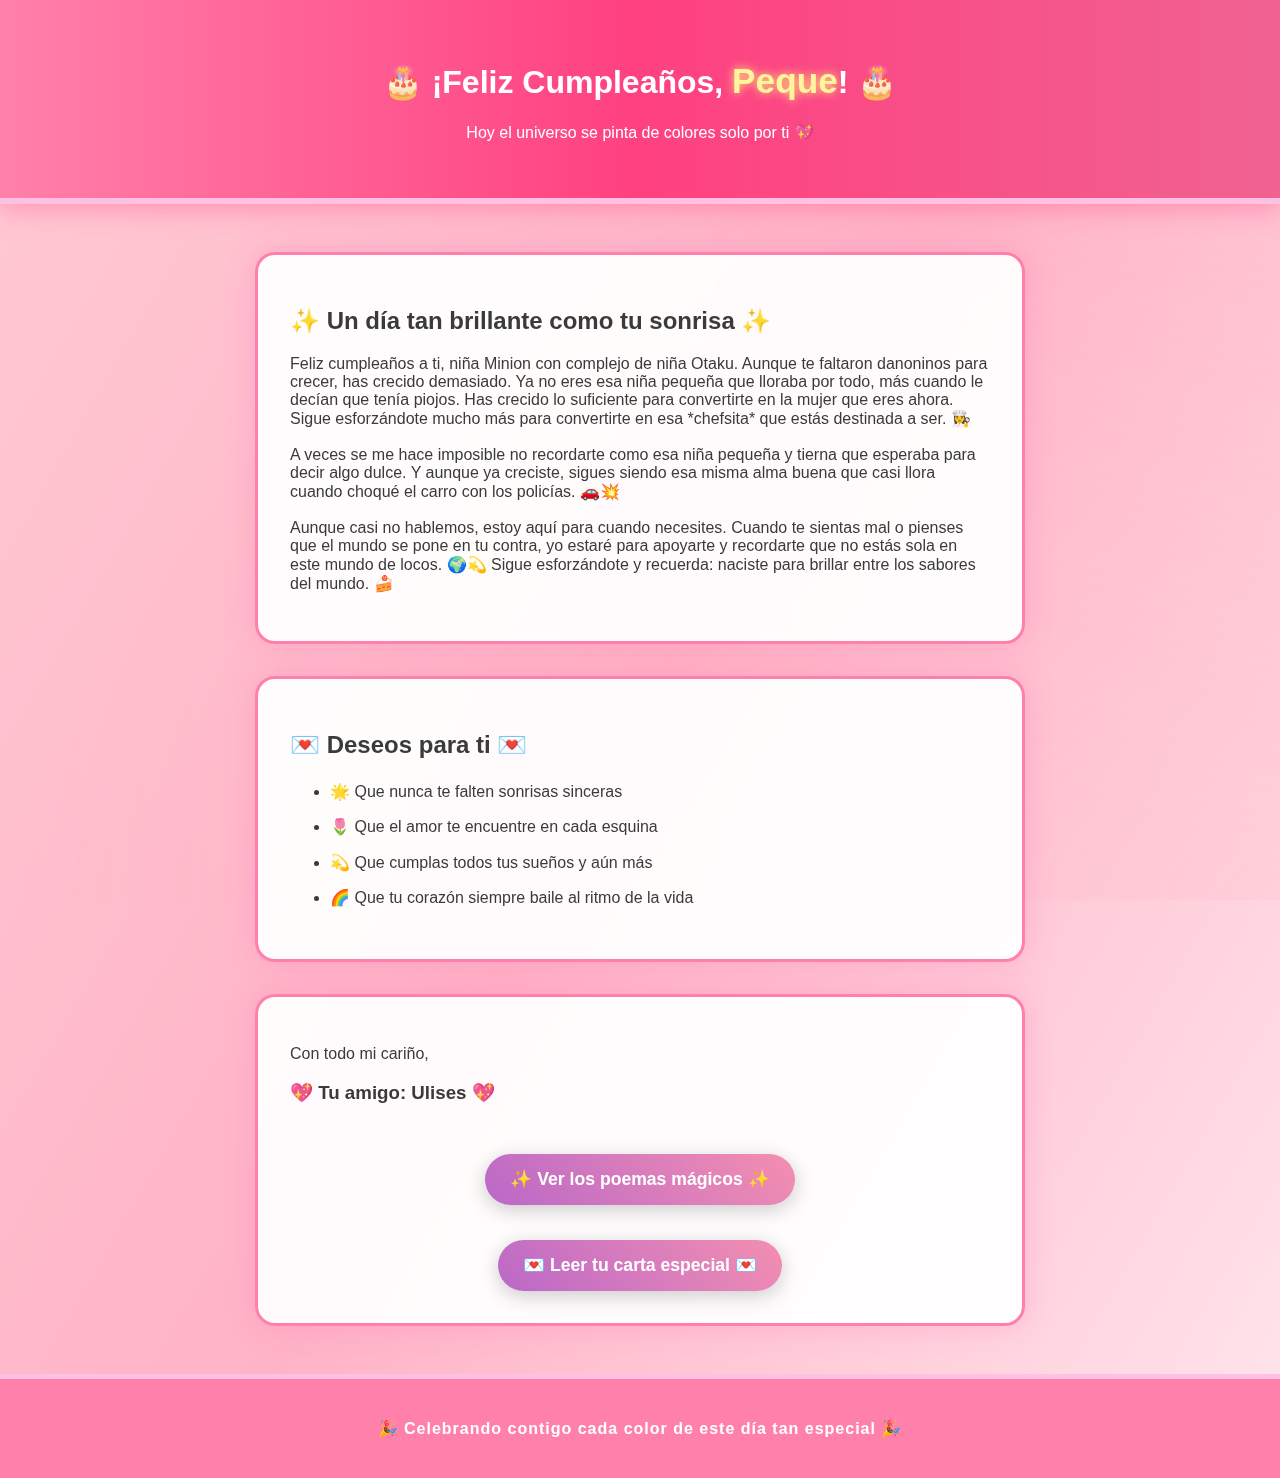
<file: index.html>
<!DOCTYPE html>
<html lang="es">
<head>
  <meta charset="UTF-8">
  <meta name="viewport" content="width=device-width, initial-scale=1.0">
  <title>¡Feliz Cumpleaños, Peque! 🎉</title>
  <link rel="stylesheet" href="estilos.css">
  <style>
    .boton-seccion {
      display: inline-block;
      margin-top: 20px;
      padding: 15px 25px;
      background: linear-gradient(45deg, #ba68c8, #f48fb1);
      color: white;
      font-weight: bold;
      text-decoration: none;
      border-radius: 30px;
      box-shadow: 0 5px 20px rgba(0,0,0,0.2);
      transition: transform 0.3s ease, box-shadow 0.3s ease;
      font-size: 1.1em;
      animation: brillar 2s infinite alternate ease-in-out;
    }

    .boton-seccion:hover {
      transform: scale(1.1);
      box-shadow: 0 0 25px rgba(240,98,146,0.8);
    }

    @keyframes brillar {
      0% { box-shadow: 0 0 10px rgba(186,104,200,0.6); }
      100% { box-shadow: 0 0 25px rgba(240,98,146,0.9); }
    }

    .botones-contenedor {
      display: flex;
      flex-direction: column;
      align-items: center;
      gap: 15px;
      margin-top: 30px;
    }
  </style>
</head>
<body>
  <header class="encabezado">
    <h1>🎂 ¡Feliz Cumpleaños, <span class="nombre">Peque</span>! 🎂</h1>
    <p>Hoy el universo se pinta de colores solo por ti 💖</p>
  </header>

  <main class="contenedor">
    <section class="mensaje tarjeta">
      <h2>✨ Un día tan brillante como tu sonrisa ✨</h2>
      <p>
        Feliz cumpleaños a ti, niña Minion con complejo de niña Otaku.  
        Aunque te faltaron danoninos para crecer, has crecido demasiado.  
        Ya no eres esa niña pequeña que lloraba por todo, más cuando le decían que tenía piojos.  
        Has crecido lo suficiente para convertirte en la mujer que eres ahora.  
        Sigue esforzándote mucho más para convertirte en esa *chefsita* que estás destinada a ser. 👩‍🍳  
        <br><br>
        A veces se me hace imposible no recordarte como esa niña pequeña y tierna que esperaba para decir algo dulce.  
        Y aunque ya creciste, sigues siendo esa misma alma buena que casi llora cuando choqué el carro con los policías. 🚗💥  
        <br><br>
        Aunque casi no hablemos, estoy aquí para cuando necesites.  
        Cuando te sientas mal o pienses que el mundo se pone en tu contra,  
        yo estaré para apoyarte y recordarte que no estás sola en este mundo de locos. 🌍💫  
        Sigue esforzándote y recuerda: naciste para brillar entre los sabores del mundo. 🍰
      </p>
    </section>

    <section class="deseos tarjeta">
      <h2>💌 Deseos para ti 💌</h2>
      <ul>
        <li>🌟 Que nunca te falten sonrisas sinceras</li>
        <li>🌷 Que el amor te encuentre en cada esquina</li>
        <li>💫 Que cumplas todos tus sueños y aún más</li>
        <li>🌈 Que tu corazón siempre baile al ritmo de la vida</li>
      </ul>
    </section>

    <section class="firma tarjeta">
      <p>Con todo mi cariño,</p>
      <h3>💖 Tu amigo: Ulises 💖</h3>

      <div class="botones-contenedor">
        <a href="poemas.html" class="boton-seccion">✨ Ver los poemas mágicos ✨</a>
        <a href="carta.html" class="boton-seccion">💌 Leer tu carta especial 💌</a>
      </div>
    </section>
  </main>

  <footer class="pie">
    <p>🎉 Celebrando contigo cada color de este día tan especial 🎉</p>
  </footer>
</body>
</html>
</file>
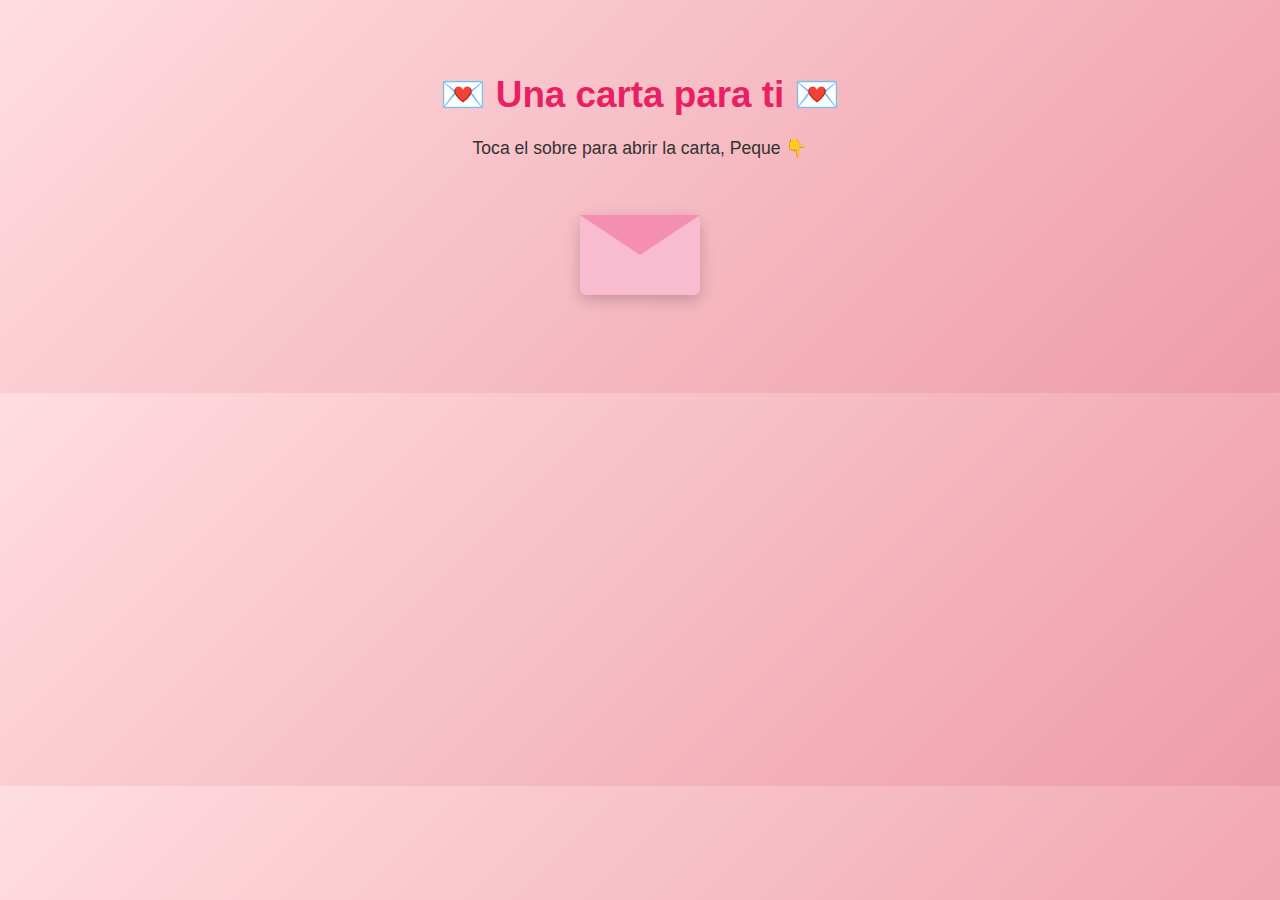
<file: carta.html>
<!DOCTYPE html>
<html lang="es">
<head>
  <meta charset="UTF-8">
  <meta name="viewport" content="width=device-width, initial-scale=1.0">
  <title>💌 Carta para la Peque 💌</title>
  <style>
    body {
      background: linear-gradient(135deg, #ffdde1, #ee9ca7);
      font-family: 'Poppins', sans-serif;
      text-align: center;
      color: #333;
      padding: 40px;
      overflow-x: hidden;
      position: relative;
    }

    h1 {
      font-size: 2.3em;
      color: #e91e63;
      margin-bottom: 10px;
    }

    p {
      font-size: 1.1em;
      line-height: 1.8;
      white-space: pre-line;
    }

    /* Corazón flotante */
    .corazon {
      position: absolute;
      top: 50%;
      left: -100px;
      font-size: 3em;
      color: #ff4d6d;
      animation: flotar 8s linear infinite;
      opacity: 0.8;
    }

    @keyframes flotar {
      0% { transform: translateX(-100px) translateY(0); opacity: 0.8; }
      50% { transform: translateX(50vw) translateY(-50px) scale(1.2); opacity: 1; }
      100% { transform: translateX(110vw) translateY(0); opacity: 0; }
    }

    /* El sobre */
    .sobre {
      width: 120px;
      height: 80px;
      background: #f8bbd0;
      position: relative;
      margin: 50px auto;
      border-radius: 6px;
      box-shadow: 0 5px 15px rgba(0,0,0,0.2);
      cursor: pointer;
      animation: latido 1.5s infinite ease-in-out;
      transition: transform 0.3s ease;
    }

    @keyframes latido {
      0%, 100% { transform: scale(1); }
      50% { transform: scale(1.05); }
    }

    .tapa {
      position: absolute;
      top: 0;
      left: 0;
      width: 100%;
      height: 50%;
      background: #f48fb1;
      clip-path: polygon(0 0, 100% 0, 50% 100%);
      transition: transform 0.6s ease;
      transform-origin: top;
    }

    .sobre.abierto .tapa {
      transform: rotateX(180deg);
    }

    /* La carta */
    .carta {
      display: none;
      max-width: 700px;
      background: #fff;
      padding: 30px;
      margin: 0 auto;
      border-radius: 12px;
      box-shadow: 0 5px 25px rgba(0,0,0,0.2);
      opacity: 0;
      transform: translateY(40px);
      transition: opacity 1s ease, transform 1s ease;
    }

    .carta.visible {
      display: block;
      opacity: 1;
      transform: translateY(0);
      animation: latidoCarta 1.8s infinite ease-in-out;
    }

    @keyframes latidoCarta {
      0%, 100% { transform: scale(1); box-shadow: 0 0 20px rgba(233, 30, 99, 0.3); }
      50% { transform: scale(1.03); box-shadow: 0 0 35px rgba(233, 30, 99, 0.6); }
    }

    .firma {
      margin-top: 20px;
      font-weight: bold;
      color: #e91e63;
    }
  </style>
</head>
<body>

  <h1>💌 Una carta para ti 💌</h1>
  <p>Toca el sobre para abrir la carta, Peque 👇</p>

  <div class="corazon">❤️</div>

  <div class="sobre" id="sobre">
    <div class="tapa"></div>
  </div>

  <div class="carta" id="carta">
    <p>
Querida Peque,  
te conozco desde hace años y aunque casi no hablemos quiero que sepas que eres una persona especial para mí.  
Aunque borraras esto y no le tomaras importancia, quiero decirte que este es mi regalo para ti; no son flores, pero es un regalo desde el corazón.  
Quiero decirte que eres una gran persona y no importa lo que pase, yo siempre estaré para ti.  

Me arrepiento mucho de haberte dejado de hablar, y a veces pienso en el “qué hubiera pasado”, pero no existe.  
Hubiera sido mejor decirte las cosas y morir como un buen soldado, pero eso ya no importa.  

Quiero que sepas que eres una persona sumamente especial para mí y que no importa lo que pase, yo estaré aquí.  
Aunque todo el mundo esté en tu contra y todos te hayan dejado, quiero que sepas que estaré para ti,  
para recordarte la persona tan maravillosa que eres.  

Recuerda que eres una persona grandiosa y que nunca se da por vencida,  
y ese es tu mayor rasgo: la fuerza con la que enfrentas el mundo.  

Por eso quiero desearte la mayor felicidad que exista en este mundo,  
porque tú te la mereces.  
A veces la vida se pone fea y parece que te odia,  
pero el mundo es hermoso y tiene cosas demasiado bellas para ti.  

Recuerda que puedes lograr todo lo que te propongas  
y convertirte en la mejor *chefsita* que haya existido.  
Eres muy especial, Peque.  
Si pudiera arrancarme el corazón, te lo daría para que así nunca te hicieran daño.  
Eres realmente grandiosa.  

Te quiero.  
— Ulises ❤️
    </p>
  </div>

  <script>
    const sobre = document.getElementById('sobre');
    const carta = document.getElementById('carta');

    // Confeti
    function lanzarConfeti() {
      for (let i = 0; i < 50; i++) {
        const confeti = document.createElement('div');
        confeti.style.position = 'fixed';
        confeti.style.top = '0';
        confeti.style.left = Math.random() * 100 + 'vw';
        confeti.style.width = '10px';
        confeti.style.height = '10px';
        confeti.style.background = `hsl(${Math.random() * 360}, 100%, 70%)`;
        confeti.style.opacity = 0.9;
        confeti.style.borderRadius = '50%';
        confeti.style.pointerEvents = 'none';
        confeti.style.animation = `caer ${2 + Math.random() * 3}s linear forwards`;
        document.body.appendChild(confeti);
        setTimeout(() => confeti.remove(), 5000);
      }
    }

    const style = document.createElement('style');
    style.innerHTML = `
      @keyframes caer {
        0% { transform: translateY(0) rotate(0); }
        100% { transform: translateY(100vh) rotate(720deg); opacity: 0; }
      }
    `;
    document.head.appendChild(style);

    sobre.addEventListener('click', () => {
      sobre.classList.toggle('abierto');
      setTimeout(() => {
        carta.classList.toggle('visible');
        lanzarConfeti();
      }, 600);
    });
  </script>

</body>
</html>
</file>
<file: estilos.css>
/* 🌸 ESTILO GENERAL 🌸 */
body {
  background: linear-gradient(120deg, #ffcad4, #ffb3c6, #ffe5ec);
  font-family: 'Poppins', sans-serif;
  color: #3a3a3a;
  margin: 0;
  padding: 0;
  overflow-x: hidden;
  position: relative;
}

/* ✨ Corazones flotando de fondo ✨ */
body::before {
  content: "";
  position: fixed;
  top: 0;
  left: 0;
  width: 100%;
  height: 100%;
  background: radial-gradient(rgba(255, 182, 193, 0.2), transparent 70%);
  background-size: 200% 200%;
  animation: fondoBrillo 6s ease-in-out infinite alternate;
  z-index: -1;
}

@keyframes fondoBrillo {
  0% { background-position: 0% 0%; }
  100% { background-position: 100% 100%; }
}

/* 💖 Encabezado */
.encabezado {
  text-align: center;
  padding: 2.5rem;
  color: white;
  background: linear-gradient(90deg, #ff80ab, #ff4081, #f06292);
  border-bottom: 6px solid #ffc1e3;
  box-shadow: 0 4px 25px rgba(255, 64, 129, 0.4);
  animation: brilloEncabezado 4s infinite alternate;
}

@keyframes brilloEncabezado {
  0% { filter: brightness(1); }
  100% { filter: brightness(1.3); }
}

.nombre {
  color: #fff59d;
  font-weight: bold;
  font-size: 2.2rem;
  text-shadow: 0 0 10px #fff176;
}

/* 🌷 Contenedor principal */
.contenedor {
  display: flex;
  flex-direction: column;
  align-items: center;
  padding: 3rem 2rem;
  gap: 2rem;
}

/* 💌 Tarjetas */
.tarjeta {
  background: rgba(255, 255, 255, 0.95);
  padding: 2rem;
  border-radius: 20px;
  box-shadow: 0 0 30px rgba(255, 105, 180, 0.3);
  width: 90%;
  max-width: 700px;
  border: 3px solid #ff80ab;
  backdrop-filter: blur(5px);
  transition: all 0.4s ease;
  position: relative;
}

.tarjeta:hover {
  transform: translateY(-5px) scale(1.02);
  box-shadow: 0 0 40px rgba(255, 105, 180, 0.5);
}

/* ✨ Efecto de brillo en hover */
.tarjeta::after {
  content: "";
  position: absolute;
  top: -2px;
  left: -2px;
  right: -2px;
  bottom: -2px;
  border-radius: 20px;
  background: linear-gradient(45deg, transparent, rgba(255, 182, 193, 0.4), transparent);
  background-size: 400%;
  animation: brilloTarjeta 6s linear infinite;
  z-index: -1;
  opacity: 0;
}

.tarjeta:hover::after {
  opacity: 1;
}

@keyframes brilloTarjeta {
  0% { background-position: 0% 50%; }
  100% { background-position: 100% 50%; }
}

ul li {
  margin: 10px 0;
  line-height: 1.6;
}

/* 💞 Botones Poemas */
.boton-poemas {
  text-align: center;
  margin-top: 2.5rem;
}

.btn-poemas {
  background: linear-gradient(135deg, #9b5de5, #f15bb5, #ff80ab);
  color: white;
  text-decoration: none;
  padding: 1rem 2.5rem;
  border-radius: 15px;
  font-weight: bold;
  font-size: 1.2rem;
  box-shadow: 0 0 20px rgba(255,255,255,0.4);
  transition: all 0.3s ease;
}

.btn-poemas:hover {
  transform: scale(1.1);
  box-shadow: 0 0 30px rgba(255,255,255,0.7);
  filter: brightness(1.2);
}

/* 💫 Sección Poemas */
.poemas-fondo {
  background: linear-gradient(120deg, #a64ac9, #f15bb5, #ff99c8);
  color: white;
  min-height: 100vh;
}

.contenedor-poemas {
  display: flex;
  flex-direction: column;
  align-items: center;
  gap: 2rem;
  padding: 3rem;
}

.tarjeta-poema {
  background: rgba(255, 255, 255, 0.15);
  border: 2px solid white;
  border-radius: 15px;
  padding: 1.8rem;
  width: 90%;
  max-width: 600px;
  cursor: pointer;
  transition: all 0.4s ease;
  text-align: center;
  backdrop-filter: blur(4px);
}

.tarjeta-poema:hover {
  transform: scale(1.03);
  box-shadow: 0 0 25px rgba(255,255,255,0.6);
}

/* 💌 Carta */
.carta {
  animation: latido 2s infinite ease-in-out;
}

@keyframes latido {
  0%, 100% { transform: scale(1); }
  50% { transform: scale(1.05); }
}

/* 🌈 Botón volver */
.btn-volver {
  background: linear-gradient(135deg, #6a0572, #b56576);
  padding: 1rem 2.5rem;
  border-radius: 12px;
  text-decoration: none;
  color: white;
  font-weight: bold;
  margin-top: 2.5rem;
  transition: all 0.3s ease;
}

.btn-volver:hover {
  transform: scale(1.08);
  box-shadow: 0 0 25px rgba(255,255,255,0.8);
}

/* 🌹 Pie de página */
.pie {
  text-align: center;
  padding: 1.5rem;
  background-color: #ff80ab;
  color: white;
  font-weight: bold;
  border-top: 5px solid #ffc1e3;
  letter-spacing: 1px;
}
</file>
